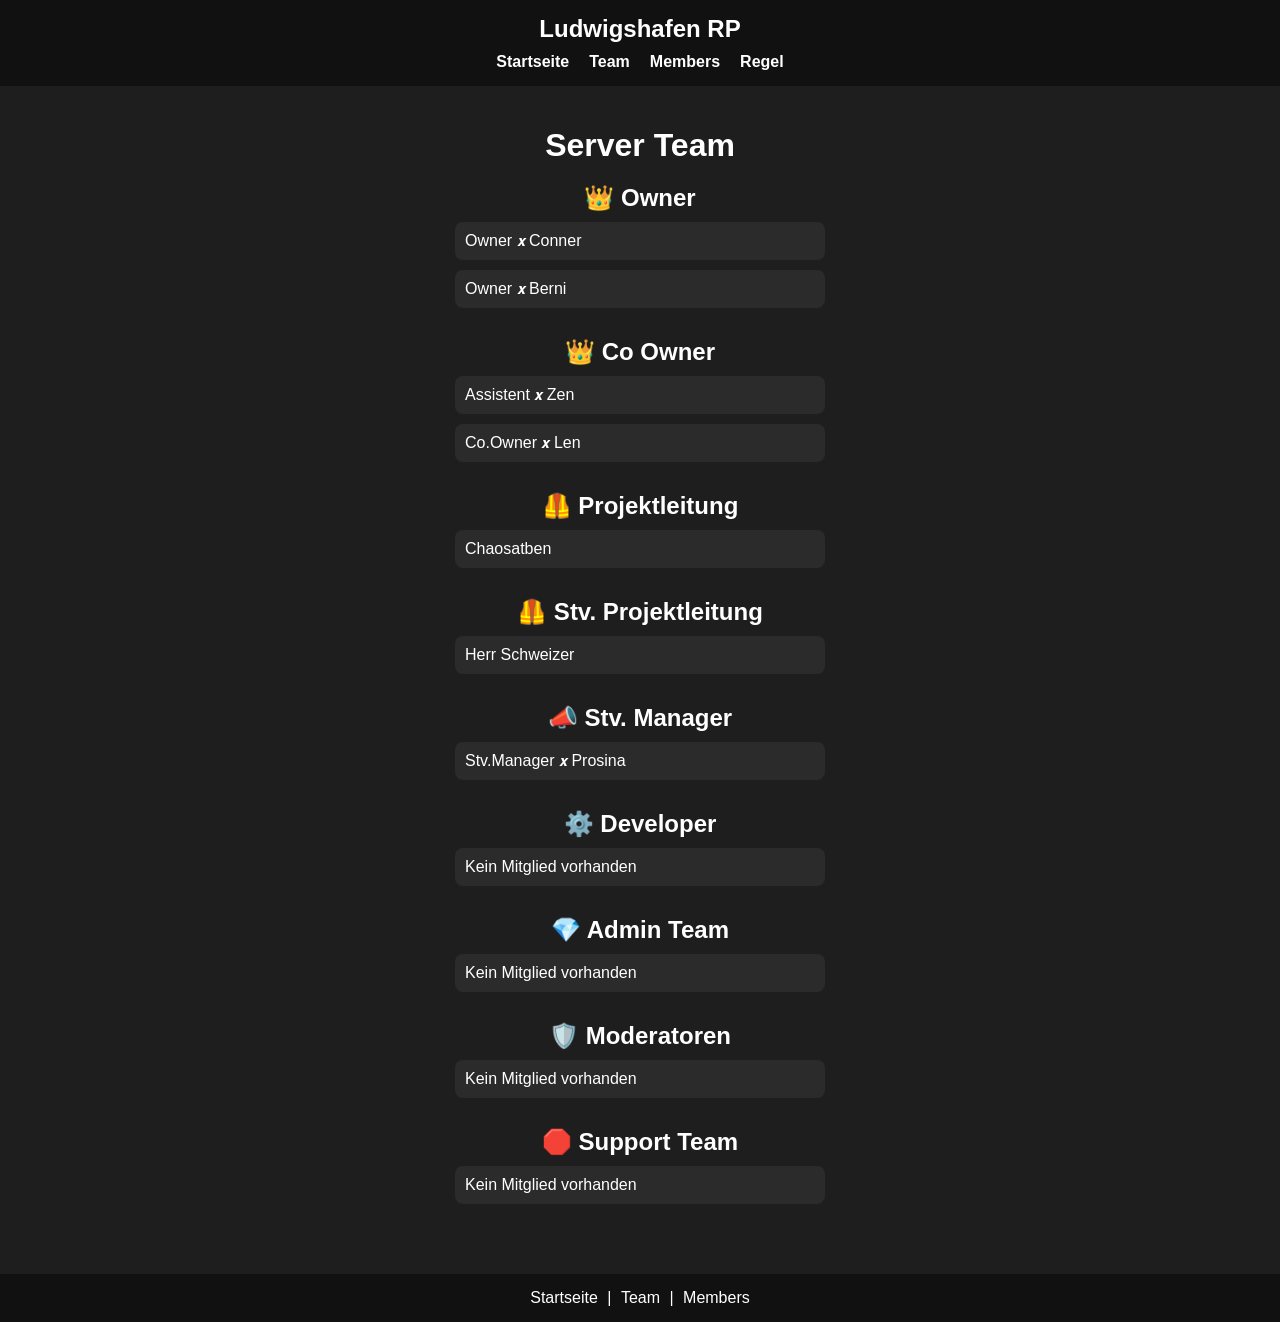
<file: index.html>
<!DOCTYPE html>
<html lang="de">
<head>
<meta charset="UTF-8">
<meta name="viewport" content="width=device-width, initial-scale=1.0">
<title>Team | Ludwigshafen RP</title>
<style>
body{
    font-family: Arial, sans-serif;
    background:#1e1e1e;
    color:white;
    margin:0;
    padding:0;
    text-align:center;
}

nav{
    background:#111;
    padding:10px;
    display:flex;
    flex-wrap:wrap;
    justify-content:center;
}

nav h2{
    width:100%;
    margin:5px 0;
}

nav ul{
    list-style:none;
    padding:0;
    display:flex;
    flex-wrap:wrap;
    justify-content:center;
    margin:0;
}

nav ul li{
    margin:5px 10px;
}

nav ul li a{
    color:white;
    text-decoration:none;
    font-weight:bold;
}

.container{
    padding:20px 10px;
}

h1{
    margin-bottom:20px;
}

.team-section{
    margin-bottom:30px;
}

.team-section h2{
    margin-bottom:10px;
}

.member, .empty{
    background:#2b2b2b;
    margin:10px auto;
    padding:10px;
    width:90%;
    max-width:350px;
    border-radius:8px;
    text-align:left;
}

.member span{
    display:block;
}

footer{
    background:#111;
    padding:15px;
    margin-top:20px;
    text-align:center;
}

footer a{
    color:white;
    text-decoration:none;
    margin:0 5px;
}
</style>
</head>

<body>

<nav>
<h2>Ludwigshafen RP</h2>
<ul>
<li><a href="start.html">Startseite</a></li>
<li><a href="index.html">Team</a></li>
<li><a href="members.html">Members</a></li>
<li><a href="regel.html">Regel</a></li>
</ul>
</nav>

<div class="container">

<h1>Server Team</h1>

<section class="team-section">
<h2>👑 Owner</h2>
<div class="member offline">
<span>Owner 𝙭 Conner</span>

</div>
<div class="member dnd">
<span>Owner 𝙭 Berni</span>

</div>
</section>

<section class="team-section">
<h2>👑 Co Owner</h2>
<div class="member online">
<span>Assistent 𝙭 Zen</span>

</div>
<div class="member online">
<span>Co.Owner 𝙭 Len</span>

</div>
</section>

<section class="team-section">
<h2>🦺 Projektleitung</h2>
<div class="member online">
<span>Chaosatben</span>

</div>
</section>

<section class="team-section">
<h2>🦺 Stv. Projektleitung</h2>
<div class="member dnd">
<span>Herr Schweizer</span>

</div>
</section>

<section class="team-section">
<h2>📣 Stv. Manager</h2>
<div class="member dnd">
<span>Stv.Manager 𝙭 Prosina</span>

</div>
</section>

<section class="team-section">
<h2>⚙️ Developer</h2>
<div class="empty">Kein Mitglied vorhanden</div>
</section>

<section class="team-section">
<h2>💎 Admin Team</h2>
<div class="empty">Kein Mitglied vorhanden</div>
</section>

<section class="team-section">
<h2>🛡️ Moderatoren</h2>
<div class="empty">Kein Mitglied vorhanden</div>
</section>

<section class="team-section">
<h2>🛑 Support Team</h2>
<div class="empty">Kein Mitglied vorhanden</div>
</section>

</div>

<footer>
<a href="start.html">Startseite</a> |
<a href="index.html">Team</a> |
<a href="members.html">Members</a>
</footer>

</body>
</html>
</file>
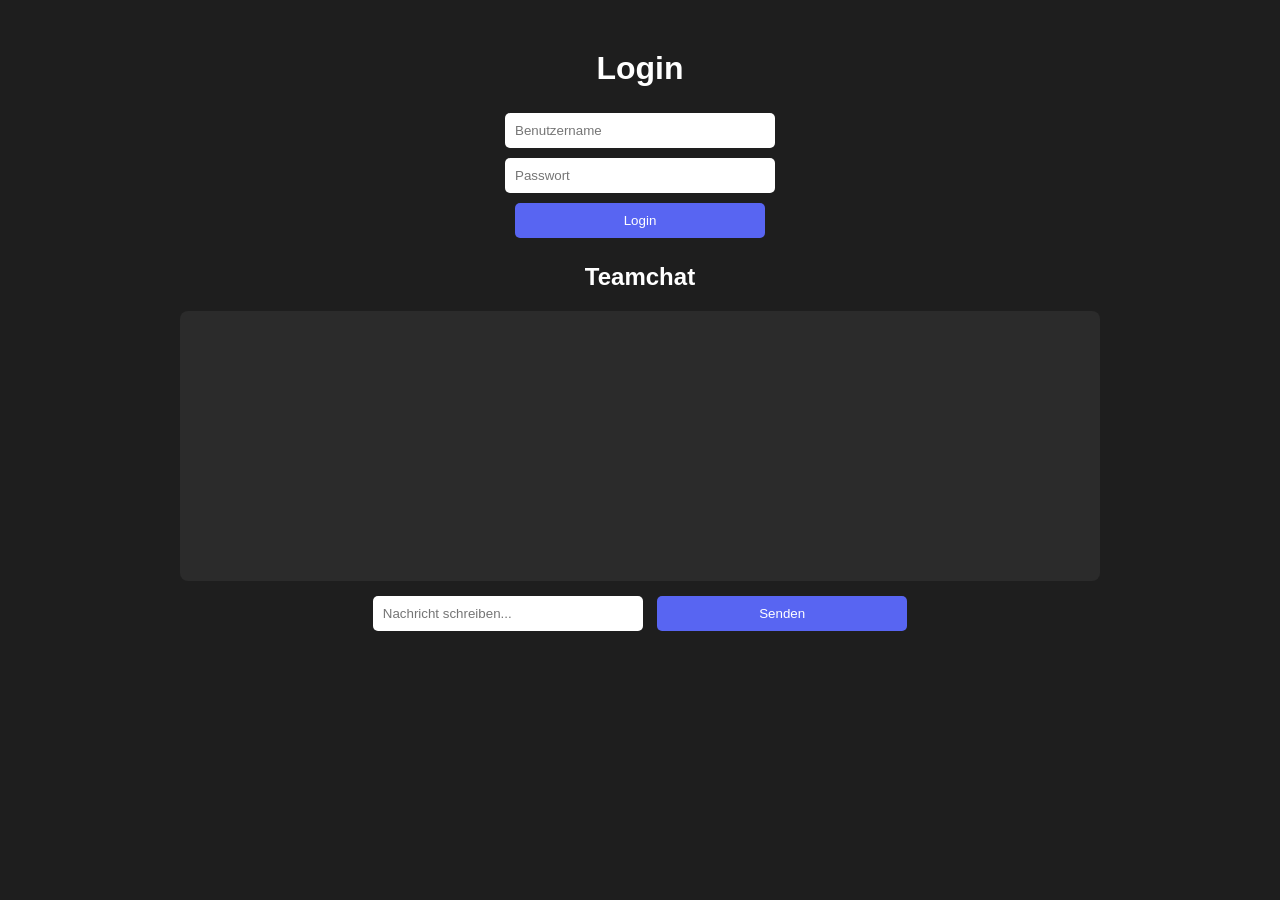
<file: members.html>
<!DOCTYPE html>
<html lang="de">
<head>
<meta charset="UTF-8">
<meta name="viewport" content="width=device-width, initial-scale=1.0">
<title>Ludwigshafen RP - Members</title>
<link rel="stylesheet" href="style.css">
<style>
body {font-family: Arial; background:#1e1e1e; color:white; text-align:center;}
nav{background:#111; padding:15px;}
nav a{color:white; margin:10px; text-decoration:none; font-weight:bold;}
input, select, button{padding:10px; margin:5px; border-radius:5px; border:none;}
button{background:#5865F2; color:white; cursor:pointer;}
button:hover{background:#4752C4;}
.member{background:#2b2b2b; margin:10px auto; padding:10px; width:300px; border-radius:8px; text-align:left;}
#membersPage, #adminPanel{display:none;}
#loginBox{margin-top:50px;}
#meeting{margin-top:30px; display:none; width:100%; max-width:900px; height:500px;}
@media (max-width:500px){.member{width:90%;} #meeting{height:300px;}}
</style>
</head>
<body>

<div id="loginBox">
<h1>Login</h1>
<input type="text" id="username" placeholder="Benutzername"><br>
<input type="password" id="password" placeholder="Passwort"><br>
<button onclick="login()">Login</button>
</div>

<div id="membersPage">
<nav>
<h2>Ludwigshafen RP</h2>
<ul>
<li><a href="start.html">Startseite</a></li>
<li><a href="index.html">Team</a></li>
<li><a href="members.html">Members</a></li>
<li><a href="regel.html">Regel</a></li>
</ul>
</nav>

<h1>Mitglieder</h1>

<div id="adminPanel">
<h2>Admin Panel</h2>
<h3>Neuen Benutzer anlegen</h3>
<input type="text" id="newName" placeholder="Name">
<input type="password" id="newPassword" placeholder="Passwort">
<select id="newRole">
<option>member</option>
<option>owner</option>
<option>co.owner</option>
<option>pl</option>
<option>stv.pl</option>
<option>tl</option>
<option>stv.tl</option>
<option>manager</option>
<option>stv.manager</option>
<option>dev</option>
<option>stv.dev</option>
<option>admin</option>
<option>mod</option>
<option>sup</option>
</select>
<button onclick="createUser()">Benutzer erstellen</button>
</div>

<h2>Memberliste</h2>
<div id="memberList"></div>

<h2>Teammeeting</h2>
<button onclick="joinMeeting()">Teammeeting betreten</button>
<div id="meeting"></div>

</div>

<script src='https://meet.jit.si/external_api.js'></script>
<script>
// === Admin-Account festlegen ===
const ADMIN_USERNAME = "Admin";
const ADMIN_PASSWORD = "IwIs_1520."; 
let members = JSON.parse(localStorage.getItem("members")) || [];
let currentUser = null;

// === Login ===
function login(){
    const username = document.getElementById("username").value.trim();
    const password = document.getElementById("password").value;

    // Admin login
    if(username === ADMIN_USERNAME && password === ADMIN_PASSWORD){
        currentUser = {name: ADMIN_USERNAME, role:"admin"};
        document.getElementById("loginBox").style.display = "none";
        document.getElementById("membersPage").style.display = "block";
        document.getElementById("adminPanel").style.display = "block";
        showMembers();
        return;
    }

    // Normale Benutzer
    let user = members.find(m => m.name === username && m.password === password);
    if(user){
        currentUser = user;
        document.getElementById("loginBox").style.display = "none";
        document.getElementById("membersPage").style.display = "block";
        showMembers();
    } else {
        alert("Falscher Benutzername oder Passwort!");
    }
}

// === LocalStorage speichern ===
function saveMembers(){ localStorage.setItem("members", JSON.stringify(members)); }

// === Memberliste anzeigen ===
function showMembers(){
    const list = document.getElementById("memberList");
    list.innerHTML = "";
    members.forEach((member, index)=>{
        let div = document.createElement("div");
        div.className = "member";
        let editBtn = "", deleteBtn="";
        if(currentUser && currentUser.name===ADMIN_USERNAME){
            editBtn = `<button onclick="editMember(${index})">Bearbeiten</button>`;
            deleteBtn = `<button onclick="deleteMember(${index})">Löschen</button>`;
        }
        div.innerHTML = `<b>${member.name}</b> - Rolle: ${member.role} ${editBtn} ${deleteBtn}`;
        list.appendChild(div);
    });
}

// === Admin-Funktionen ===
function createUser(){
    if(!currentUser || currentUser.name!==ADMIN_USERNAME){ alert("Nur Admin kann neue Benutzer erstellen!"); return; }
    const name = document.getElementById("newName").value.trim();
    const password = document.getElementById("newPassword").value.trim();
    const role = document.getElementById("newRole").value;
    if(!name || !password){ alert("Name und Passwort angeben!"); return; }
    members.push({name,password,role});
    saveMembers();
    showMembers();
    document.getElementById("newName").value="";
    document.getElementById("newPassword").value="";
}

// === Benutzer bearbeiten ===
function editMember(i){
    if(!currentUser || currentUser.name!==ADMIN_USERNAME){ alert("Nur Admin darf bearbeiten!"); return; }
    let newName = prompt("Neuer Name:", members[i].name);
    let newRole = prompt("Neue Rolle:", members[i].role);
    let newPassword = prompt("Neues Passwort:", members[i].password);
    if(newName) members[i].name = newName;
    if(newRole) members[i].role = newRole;
    if(newPassword) members[i].password = newPassword;
    saveMembers();
    showMembers();
}

// === Benutzer löschen ===
function deleteMember(i){
    if(!currentUser || currentUser.name!==ADMIN_USERNAME){ alert("Nur Admin darf löschen!"); return; }
    if(confirm("Willst du diesen Benutzer wirklich löschen?")){
        members.splice(i,1);
        saveMembers();
        showMembers();
    }
}

</script>

<script>
function joinMeeting() {
    // Benutzername abfragen
    const username = prompt("Gib deinen Benutzernamen ein:");

    // Suche das Mitglied in der Liste (case-insensitive)
    const user = members.find(m => m.name.toLowerCase() === username.toLowerCase());

    if (!user) {
        alert("Du bist nicht in der Memberliste!");
        return;
    }

    // Teammeeting-Zugriff prüfen
    // Admins dürfen immer rein, andere Rollen außer 'member' ebenfalls
    if (user.role.toLowerCase() === "member" && user.role.toLowerCase() !== "admin") {
        alert("Members dürfen nicht ins Teammeeting!");
        return;
    }

    // Meeting anzeigen
    const meetingDiv = document.getElementById("meeting");
    meetingDiv.style.display = "block";
    meetingDiv.scrollIntoView({ behavior: "smooth" });
}
</script>

<script>
// === Teammeeting mit Jitsi ===
let api = null;

function joinMeeting(){

    if(!currentUser){
        alert("Bitte zuerst einloggen!");
        return;
    }

    // Member dürfen nicht ins Meeting
    if(currentUser.role.toLowerCase() === "member"){
        alert("Members dürfen nicht ins Teammeeting!");
        return;
    }

    // Wenn Meeting schon offen ist
    if(api) return;

    const meetingDiv = document.getElementById("meeting");
    meetingDiv.style.display = "block";
    meetingDiv.innerHTML = "";

    const domain = "meet.jit.si";

    const options = {
        roomName: "LudwigshafenRPTeammeeting",
        parentNode: meetingDiv,
        width: "100%",
        height: 500,
        userInfo: {
            displayName: currentUser.name
        },
        configOverwrite: {
            prejoinPageEnabled: false
        }
    };

    api = new JitsiMeetExternalAPI(domain, options);
}
</script>

<script src="https://meet.jit.si/external_api.js"></script>

<script src="https://meet.jit.si/external_api.js"></script>

<script>
HIER DER CODE
</script>

<div id="meeting"></div>

<h2>Teamchat</h2>

<div id="chatBox"></div>

<input type="text" id="chatInput" placeholder="Nachricht schreiben...">
<button onclick="sendMessage()">Senden</button>

<style>
#chatBox{
width:100%;
max-width:900px;
height:250px;
background:#2b2b2b;
border-radius:8px;
margin:10px auto;
padding:10px;
overflow-y:auto;
text-align:left;
}

.message{
margin-bottom:5px;
}

.username{
font-weight:bold;
}
</style>

<script>

let messages = [];

function sendMessage(){

    if(!currentUser){
        alert("Du musst eingeloggt sein!");
        return;
    }

    const input = document.getElementById("chatInput");
    const text = input.value.trim();

    if(text === "") return;

    const message = {
        user: currentUser.name,
        role: currentUser.role,
        text: text
    };

    messages.push(message);
    input.value = "";

    updateChat();
}

function updateChat(){

    const chatBox = document.getElementById("chatBox");
    chatBox.innerHTML = "";

    messages.forEach(msg => {

        const div = document.createElement("div");
        div.className = "message";

        let color = "white";

        if(msg.role.toLowerCase() === "admin"){
            color = "red";
        }

        div.innerHTML =
        "<span class='username' style='color:"+color+"'>" +
        msg.user +
        ":</span> " +
        msg.text;

        chatBox.appendChild(div);

    });

    chatBox.scrollTop = chatBox.scrollHeight;
}

</script>

</body>
</html>
</file>
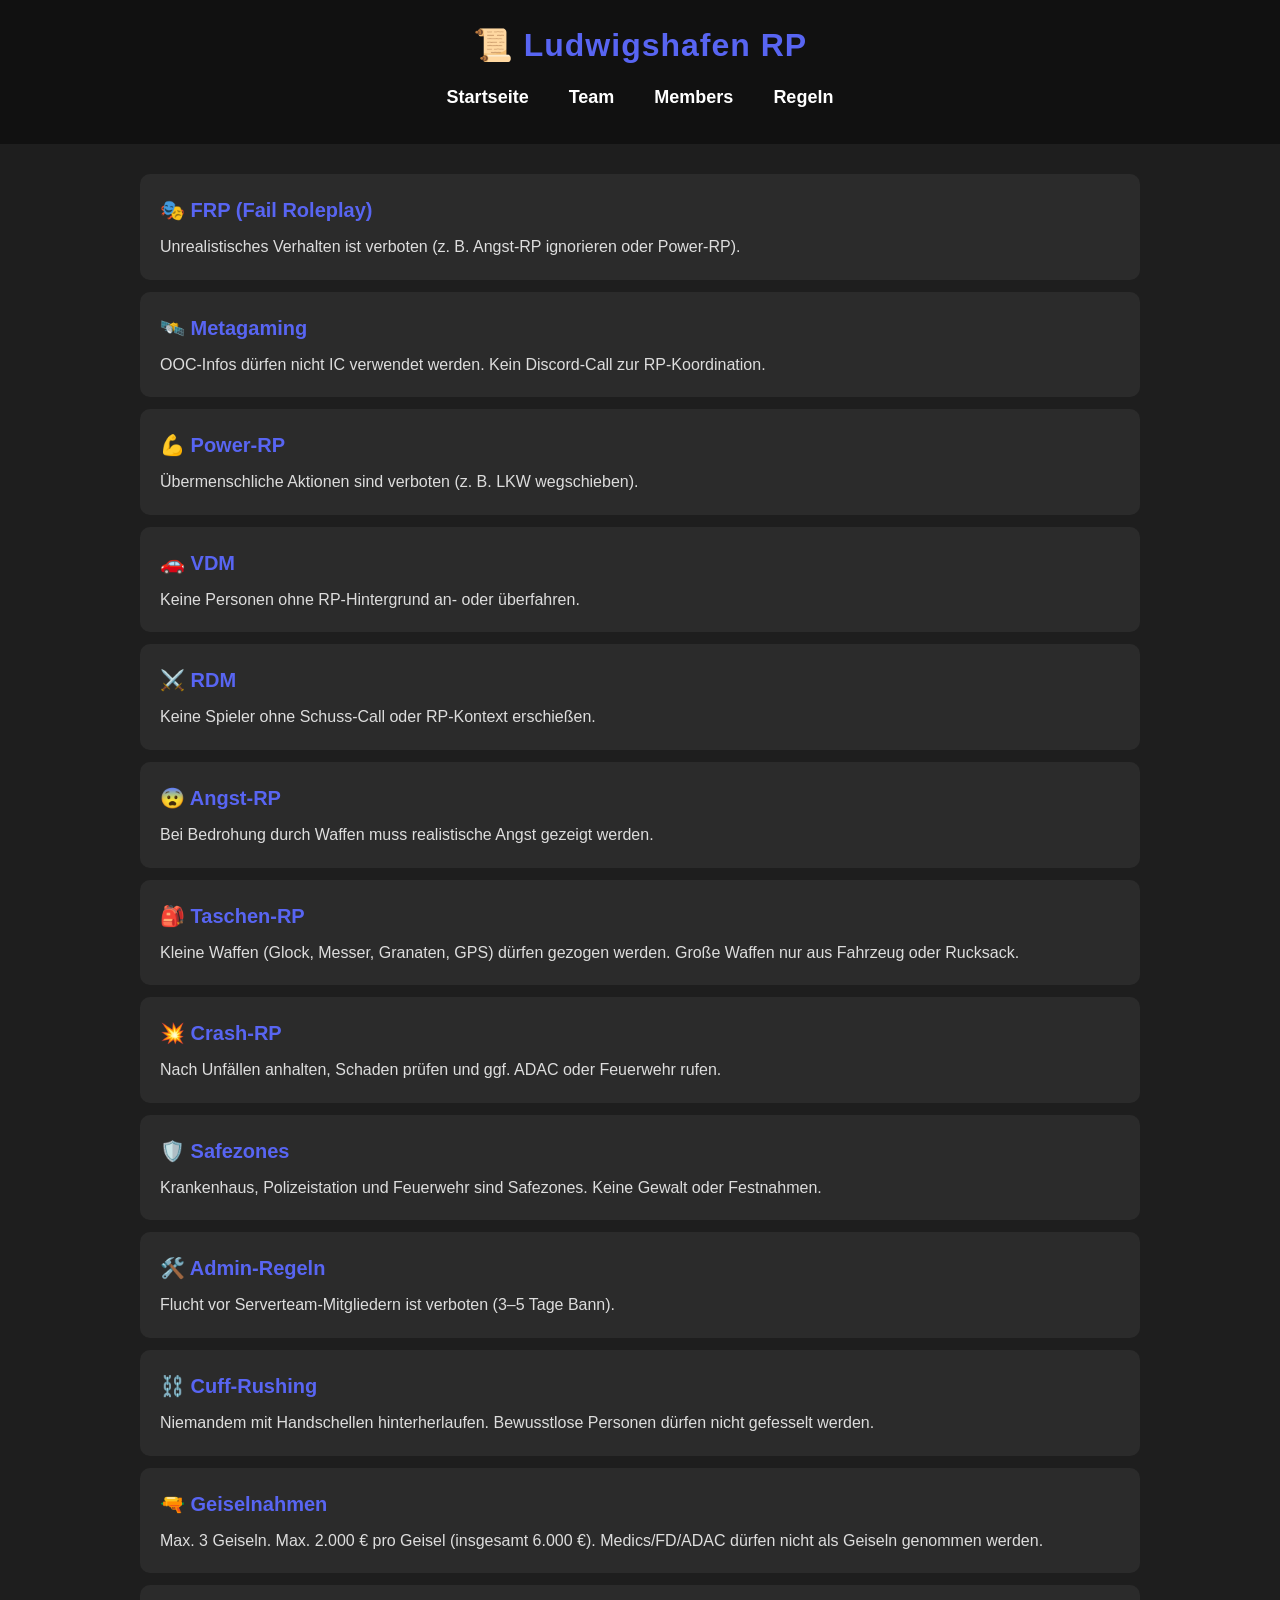
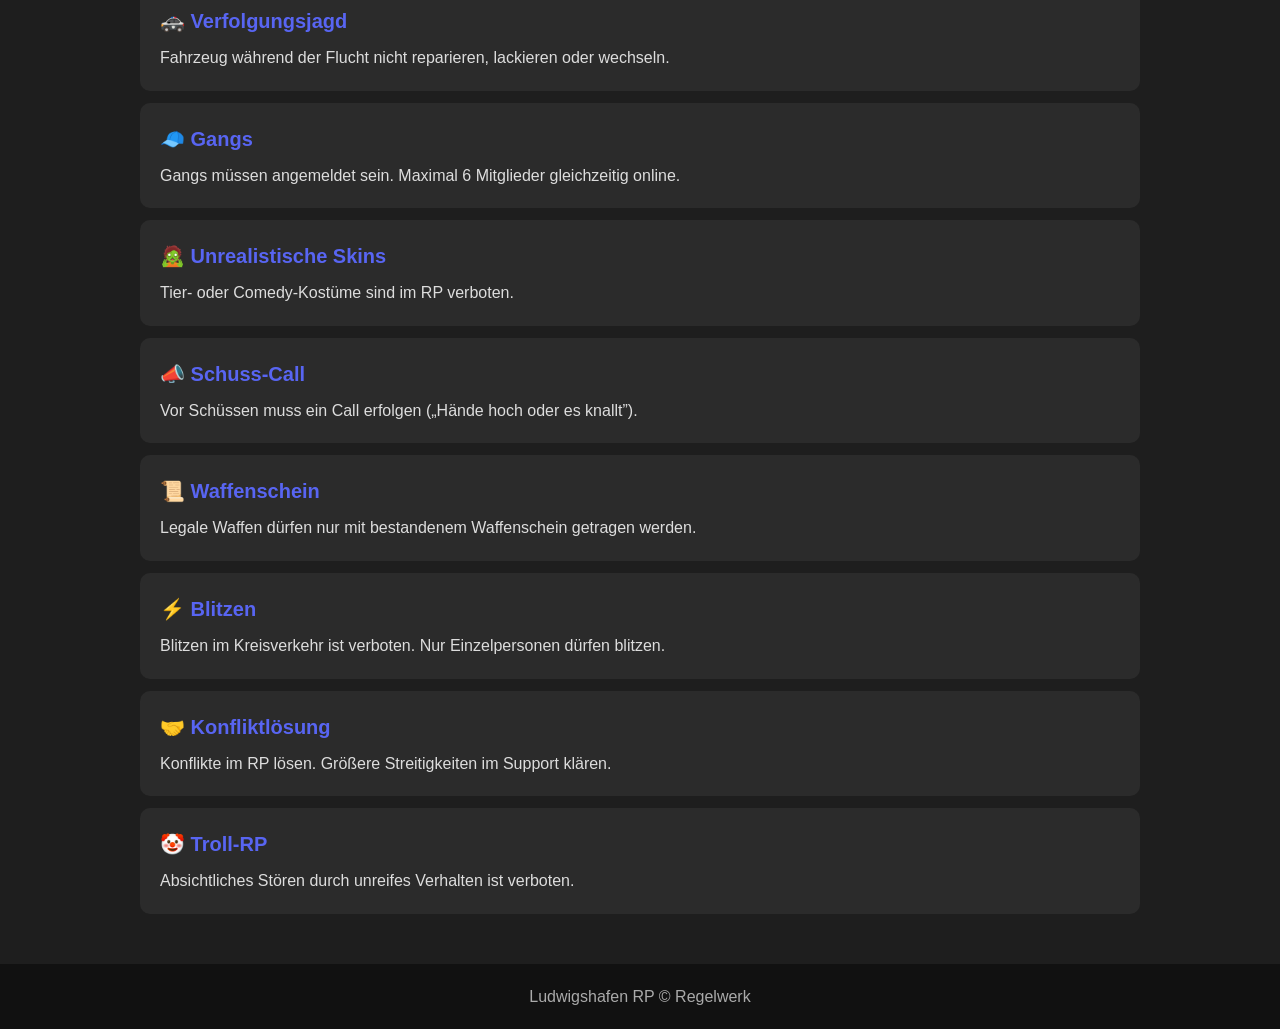
<file: regel.html>
<!DOCTYPE html>
<html lang="de">
<head>
<meta charset="UTF-8">
<meta name="viewport" content="width=device-width, initial-scale=1.0">
<title>Ludwigshafen RP – Regelwerk</title>

<style>
/* Grundlayout wie Startseite */
body {
    font-family: Arial, sans-serif;
    background: #1e1e1e;
    color: #fff;
    margin: 0;
    line-height: 1.6;
}

/* Header */
header {
    background: #111; /* wie Navbar auf Startseite */
    padding: 20px 0;
    text-align: center;
}

header h1 {
    margin: 0;
    font-size: 32px; /* gleiche Größe wie auf Startseite */
    color: #5865F2; /* Akzentfarbe wie Startseite */
    font-weight: bold;
    letter-spacing: 1px;
}

/* Navigation identisch mit Startseite */
nav {
    background: #111;
    display: flex;
    justify-content: center;
    padding: 12px 0;
}

nav a {
    color: #fff;
    text-decoration: none;
    font-weight: bold;
    margin: 0 20px;
    font-size: 18px;
    transition: color 0.2s;
}

nav a:hover {
    color: #5865F2;
}

/* Regelkarten Design wie auf Startseite */
.rules {
    max-width: 1000px;
    margin: 30px auto;
    padding: 0 20px;
}

.rule {
    background: #2b2b2b;
    padding: 20px;
    margin: 12px 0;
    border-radius: 10px;
    text-align: left;
}

.rule h3 {
    margin: 0 0 8px 0;
    font-size: 20px;
    color: #5865F2; /* gleiche Akzentfarbe wie Header */
}

.rule p {
    margin: 0;
    font-size: 16px;
    color: #ddd;
}

/* Footer */
footer {
    text-align: center;
    padding: 20px;
    background: #111;
    color: #aaa;
    margin-top: 50px;
}

/* Responsive */
@media (max-width: 600px) {
    nav {
        flex-direction: column;
        gap: 10px;
    }
    nav a {
        margin: 5px 0;
    }
}
</style>
</head>
<body>

<!-- Header + Navigation wie Startseite -->
<header>
    <h1>📜 Ludwigshafen RP</h1>
    <nav>
        <a href="start.html">Startseite</a>
        <a href="index.html">Team</a>
        <a href="members.html">Members</a>
        <a href="regel.html">Regeln</a>
    </nav>
</header>

<!-- Regelwerk -->
<div class="rules">
    <div class="rule">
        <h3>🎭 FRP (Fail Roleplay)</h3>
        <p>Unrealistisches Verhalten ist verboten (z. B. Angst-RP ignorieren oder Power-RP).</p>
    </div>
    <div class="rule">
        <h3>🛰️ Metagaming</h3>
        <p>OOC-Infos dürfen nicht IC verwendet werden. Kein Discord-Call zur RP-Koordination.</p>
    </div>
    <div class="rule">
        <h3>💪 Power-RP</h3>
        <p>Übermenschliche Aktionen sind verboten (z. B. LKW wegschieben).</p>
    </div>
    <div class="rule">
        <h3>🚗 VDM</h3>
        <p>Keine Personen ohne RP-Hintergrund an- oder überfahren.</p>
    </div>
    <div class="rule">
        <h3>⚔️ RDM</h3>
        <p>Keine Spieler ohne Schuss-Call oder RP-Kontext erschießen.</p>
    </div>
    <div class="rule">
        <h3>😨 Angst-RP</h3>
        <p>Bei Bedrohung durch Waffen muss realistische Angst gezeigt werden.</p>
    </div>
    <div class="rule">
        <h3>🎒 Taschen-RP</h3>
        <p>Kleine Waffen (Glock, Messer, Granaten, GPS) dürfen gezogen werden. Große Waffen nur aus Fahrzeug oder Rucksack.</p>
    </div>
    <div class="rule">
        <h3>💥 Crash-RP</h3>
        <p>Nach Unfällen anhalten, Schaden prüfen und ggf. ADAC oder Feuerwehr rufen.</p>
    </div>
    <div class="rule">
        <h3>🛡️ Safezones</h3>
        <p>Krankenhaus, Polizeistation und Feuerwehr sind Safezones. Keine Gewalt oder Festnahmen.</p>
    </div>
    <div class="rule">
        <h3>🛠️ Admin-Regeln</h3>
        <p>Flucht vor Serverteam-Mitgliedern ist verboten (3–5 Tage Bann).</p>
    </div>
    <div class="rule">
        <h3>⛓️ Cuff-Rushing</h3>
        <p>Niemandem mit Handschellen hinterherlaufen. Bewusstlose Personen dürfen nicht gefesselt werden.</p>
    </div>
    <div class="rule">
        <h3>🔫 Geiselnahmen</h3>
        <p>Max. 3 Geiseln. Max. 2.000 € pro Geisel (insgesamt 6.000 €). Medics/FD/ADAC dürfen nicht als Geiseln genommen werden.</p>
    </div>
    <div class="rule">
        <h3>🚓 Verfolgungsjagd</h3>
        <p>Fahrzeug während der Flucht nicht reparieren, lackieren oder wechseln.</p>
    </div>
    <div class="rule">
        <h3>🧢 Gangs</h3>
        <p>Gangs müssen angemeldet sein. Maximal 6 Mitglieder gleichzeitig online.</p>
    </div>
    <div class="rule">
        <h3>🧟 Unrealistische Skins</h3>
        <p>Tier- oder Comedy-Kostüme sind im RP verboten.</p>
    </div>
    <div class="rule">
        <h3>📣 Schuss-Call</h3>
        <p>Vor Schüssen muss ein Call erfolgen („Hände hoch oder es knallt”).</p>
    </div>
    <div class="rule">
        <h3>📜 Waffenschein</h3>
        <p>Legale Waffen dürfen nur mit bestandenem Waffenschein getragen werden.</p>
    </div>
    <div class="rule">
        <h3>⚡ Blitzen</h3>
        <p>Blitzen im Kreisverkehr ist verboten. Nur Einzelpersonen dürfen blitzen.</p>
    </div>
    <div class="rule">
        <h3>🤝 Konfliktlösung</h3>
        <p>Konflikte im RP lösen. Größere Streitigkeiten im Support klären.</p>
    </div>
    <div class="rule">
        <h3>🤡 Troll-RP</h3>
        <p>Absichtliches Stören durch unreifes Verhalten ist verboten.</p>
    </div>
</div>

<footer>
Ludwigshafen RP © Regelwerk
</footer>

</body>
</html>
</file>
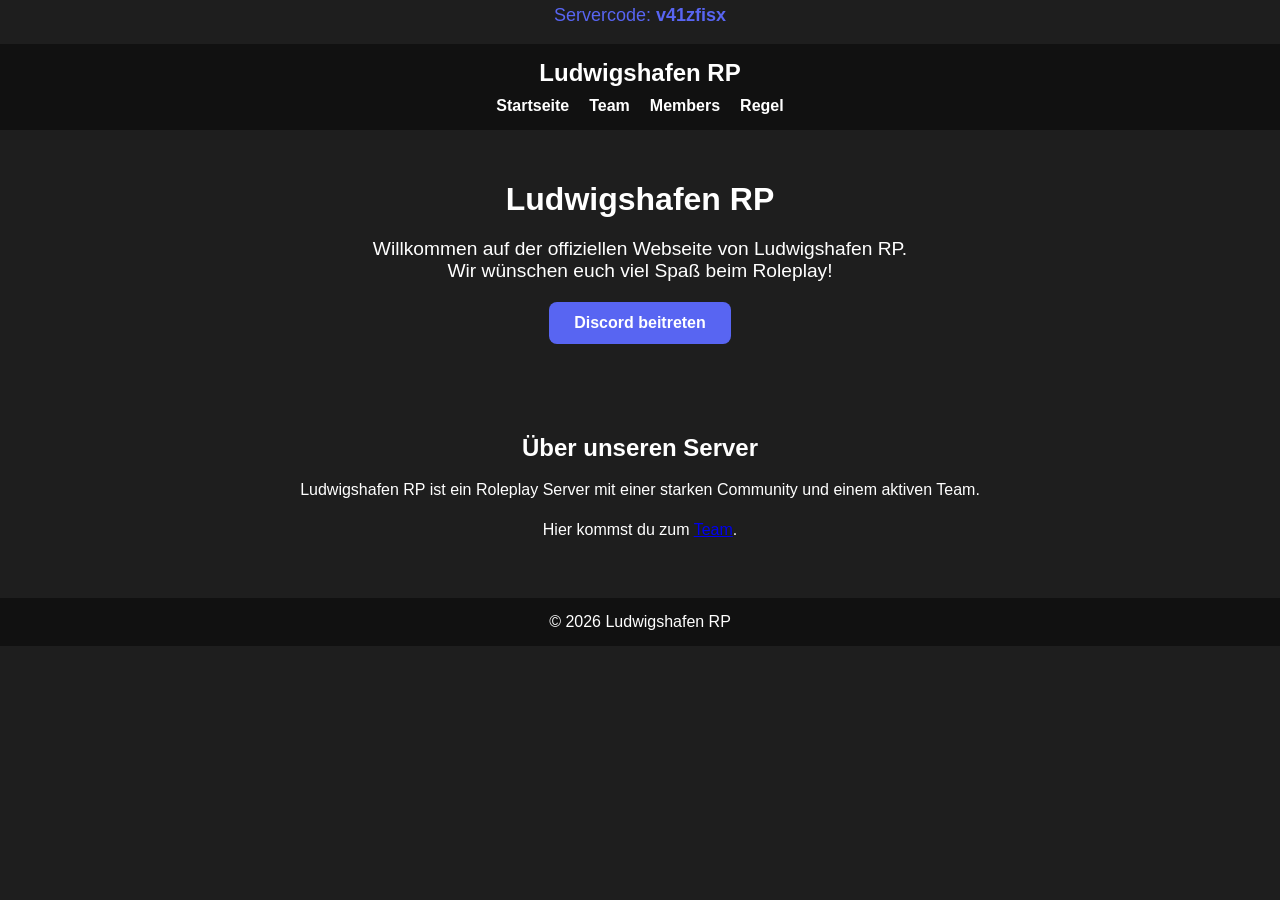
<file: start.html>
<!DOCTYPE html>
<html lang="de">
<head>
<meta charset="UTF-8">
<meta name="viewport" content="width=device-width, initial-scale=1.0">
<title>Ludwigshafen RP</title>
 <p style="color:#5865F2; font-size:18px; margin-top:5px;">Servercode: <b>v41zfisx</b></p>
<style>
body{
    font-family: Arial, sans-serif;
    background:#1e1e1e;
    color:white;
    margin:0;
    padding:0;
    text-align:center;
}

nav{
    background:#111;
    padding:10px;
    display:flex;
    flex-wrap:wrap;
    justify-content:center;
}

nav h2{
    width:100%;
    margin:5px 0;
}

nav ul{
    list-style:none;
    padding:0;
    display:flex;
    flex-wrap:wrap;
    justify-content:center;
    margin:0;
}

nav ul li{
    margin:5px 10px;
}

nav ul li a{
    color:white;
    text-decoration:none;
    font-weight:bold;
}

.hero{
    padding:30px 10px;
}

.hero h1{
    font-size:2em;
    margin-bottom:10px;
}

.hero p{
    font-size:1.2em;
    margin-bottom:20px;
}

.discord-button{
    display:inline-block;
    background:#5865F2;
    color:white;
    padding:12px 25px;
    text-decoration:none;
    border-radius:8px;
    font-weight:bold;
    font-size:1em;
    margin-bottom:20px;
}

.discord-button:hover{
    background:#4752C4;
}

.info{
    padding:20px 10px;
}

.info h2{
    font-size:1.5em;
    margin-bottom:10px;
}

.info p{
    font-size:1em;
    line-height:1.5em;
}

footer{
    background:#111;
    padding:15px;
    margin-top:20px;
}
</style>
</head>

<body>

<nav>
<h2>Ludwigshafen RP</h2>
<ul>
<li><a href="start.html">Startseite</a></li>
<li><a href="index.html">Team</a></li>
<li><a href="members.html">Members</a></li>
<li><a href="regel.html">Regel</a></li>
</ul>
</nav>

<header class="hero">
<h1>Ludwigshafen RP</h1>
<p>
Willkommen auf der offiziellen Webseite von Ludwigshafen RP.<br>
Wir wünschen euch viel Spaß beim Roleplay!
</p>
<a class="discord-button" href="https://discord.gg/59xGwzwv" target="_blank">
Discord beitreten
</a>
</header>

<section class="info">
<h2>Über unseren Server</h2>
<p>
Ludwigshafen RP ist ein Roleplay Server mit einer starken Community
und einem aktiven Team.
</p>
<p>
Hier kommst du zum <a href="index.html">Team</a>.
</p>
</section>

<footer>
© 2026 Ludwigshafen RP
</footer>

</body>
</html>
</file>
<file: style.css>
/* ============================
   Ludwigshafen RP - Einfaches Design
============================ */

body {
    font-family: Arial, sans-serif;
    background: #1e1e1e;
    color: white;
    margin: 0;
    padding: 0;
    text-align: center;
}

/* ===== Navigation ===== */
nav {
    background: #111;
    padding: 15px;
}

nav h2 {
    margin: 0 0 10px 0;
}

nav ul {
    list-style: none;
    padding: 0;
    margin: 0;
    display: flex;
    justify-content: center;
    flex-wrap: wrap;
}

nav ul li {
    margin: 0 10px;
}

nav ul li a {
    color: white;
    text-decoration: none;
    font-weight: bold;
}

nav ul li a:hover {
    text-decoration: underline;
}

/* ===== Header/Hero ===== */
.hero {
    padding: 50px 20px;
}

.hero h1 {
    font-size: 2.5em;
    margin-bottom: 20px;
}

.hero p {
    font-size: 1.2em;
    margin-bottom: 20px;
}

.discord-button {
    display: inline-block;
    background: #5865F2;
    color: white;
    padding: 12px 25px;
    text-decoration: none;
    border-radius: 8px;
    font-weight: bold;
}

.discord-button:hover {
    background: #4752C4;
}

/* ===== Sections ===== */
section, .container {
    padding: 20px 10px;
}

/* ===== Team / Members ===== */
.team-section {
    margin-bottom: 30px;
}

.team-section h2 {
    margin-bottom: 10px;
}

.member, .empty {
    background: #2b2b2b;
    margin: 10px auto;
    padding: 10px;
    width: 300px;
    border-radius: 8px;
    text-align: left;
}

.member span {
    display: block;
}

.member.me {
    color: red;
    font-weight: bold;
}

/* ===== Inputs / Buttons ===== */
input, select, button {
    padding: 10px;
    margin: 5px;
    border-radius: 5px;
    border: none;
    width: 250px;
}

button {
    background: #5865F2;
    color: white;
    cursor: pointer;
}

button:hover {
    background: #4752C4;
}

/* ===== Members Page Iframe / Meeting ===== */
#meeting {
    margin-top: 30px;
    display: none;
}

iframe {
    width: 800px;
    height: 500px;
    border: none;
    border-radius: 10px;
}

/* ===== Footer ===== */
footer {
    background: #111;
    padding: 15px;
    margin-top: 20px;
}

footer a {
    color: white;
    text-decoration: none;
    margin: 0 5px;
}

footer a:hover {
    text-decoration: underline;
}

/* ===== Mobile Anpassung ===== */
@media (max-width: 500px) {
    .hero h1 {
        font-size: 1.8em;
    }
    .hero p {
        font-size: 1em;
    }
    .member, .empty {
        width: 90%;
    }
    iframe {
        width: 100%;
        height: 300px;
    }
    input, select, button {
        width: 90%;
    }
}
</file>
